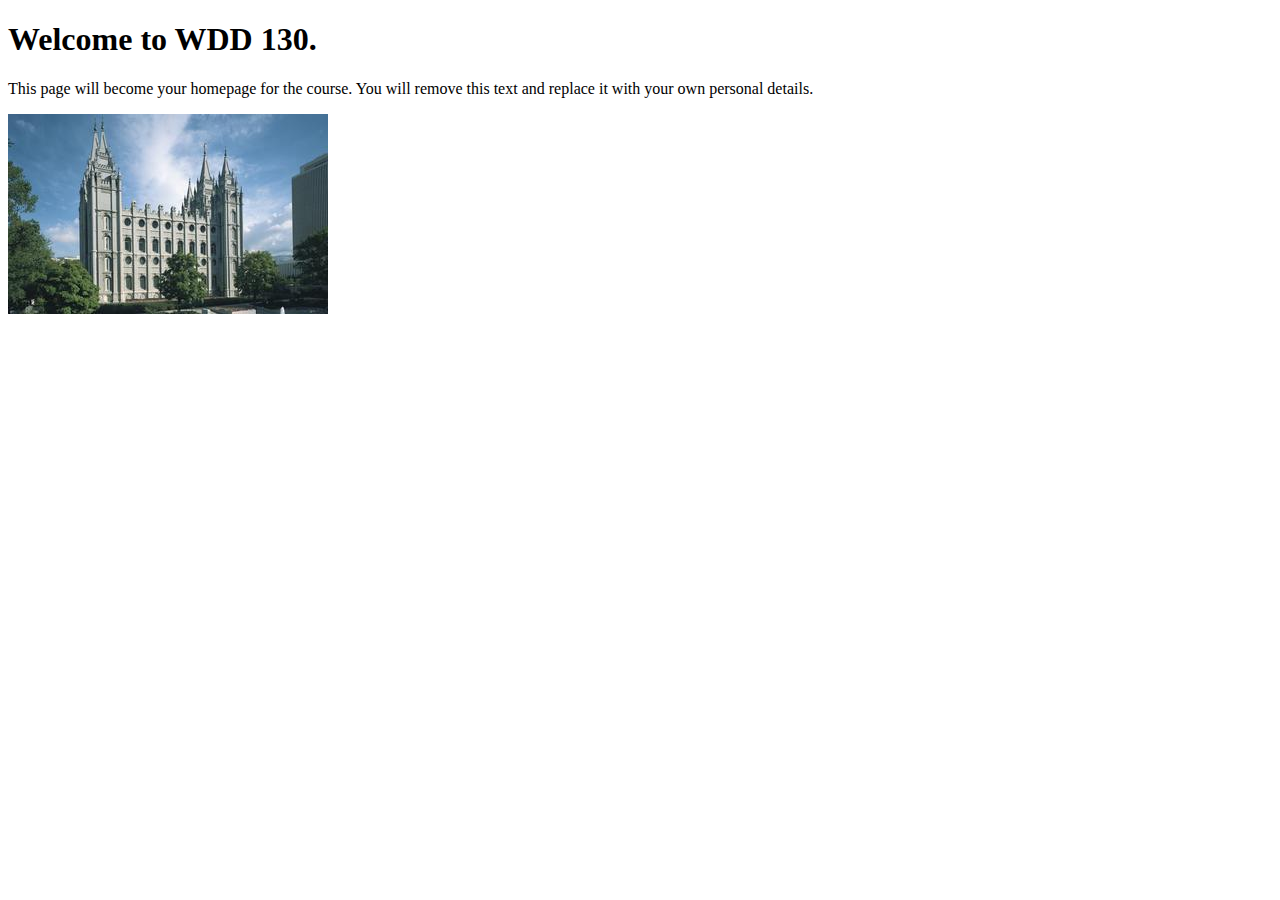
<file: index.html>
<!DOCTYPE html>
<html lang="en">
<head>
    <meta charset="UTF-8">
    <meta name="viewport" content="width=device-width, initial-scale=1.0">
    <title>WDD 130 | Personal Homepage</title>
</head>
<body>
    <h1>Welcome to WDD 130.</h1>
    <p>This page will become your homepage for the course. You will remove this text and replace it with your own personal details.</p>

    <img src="images/salt-lake-temple.jpg" alt="The Salt Lake Temple.">
</body>
</html>
</file>
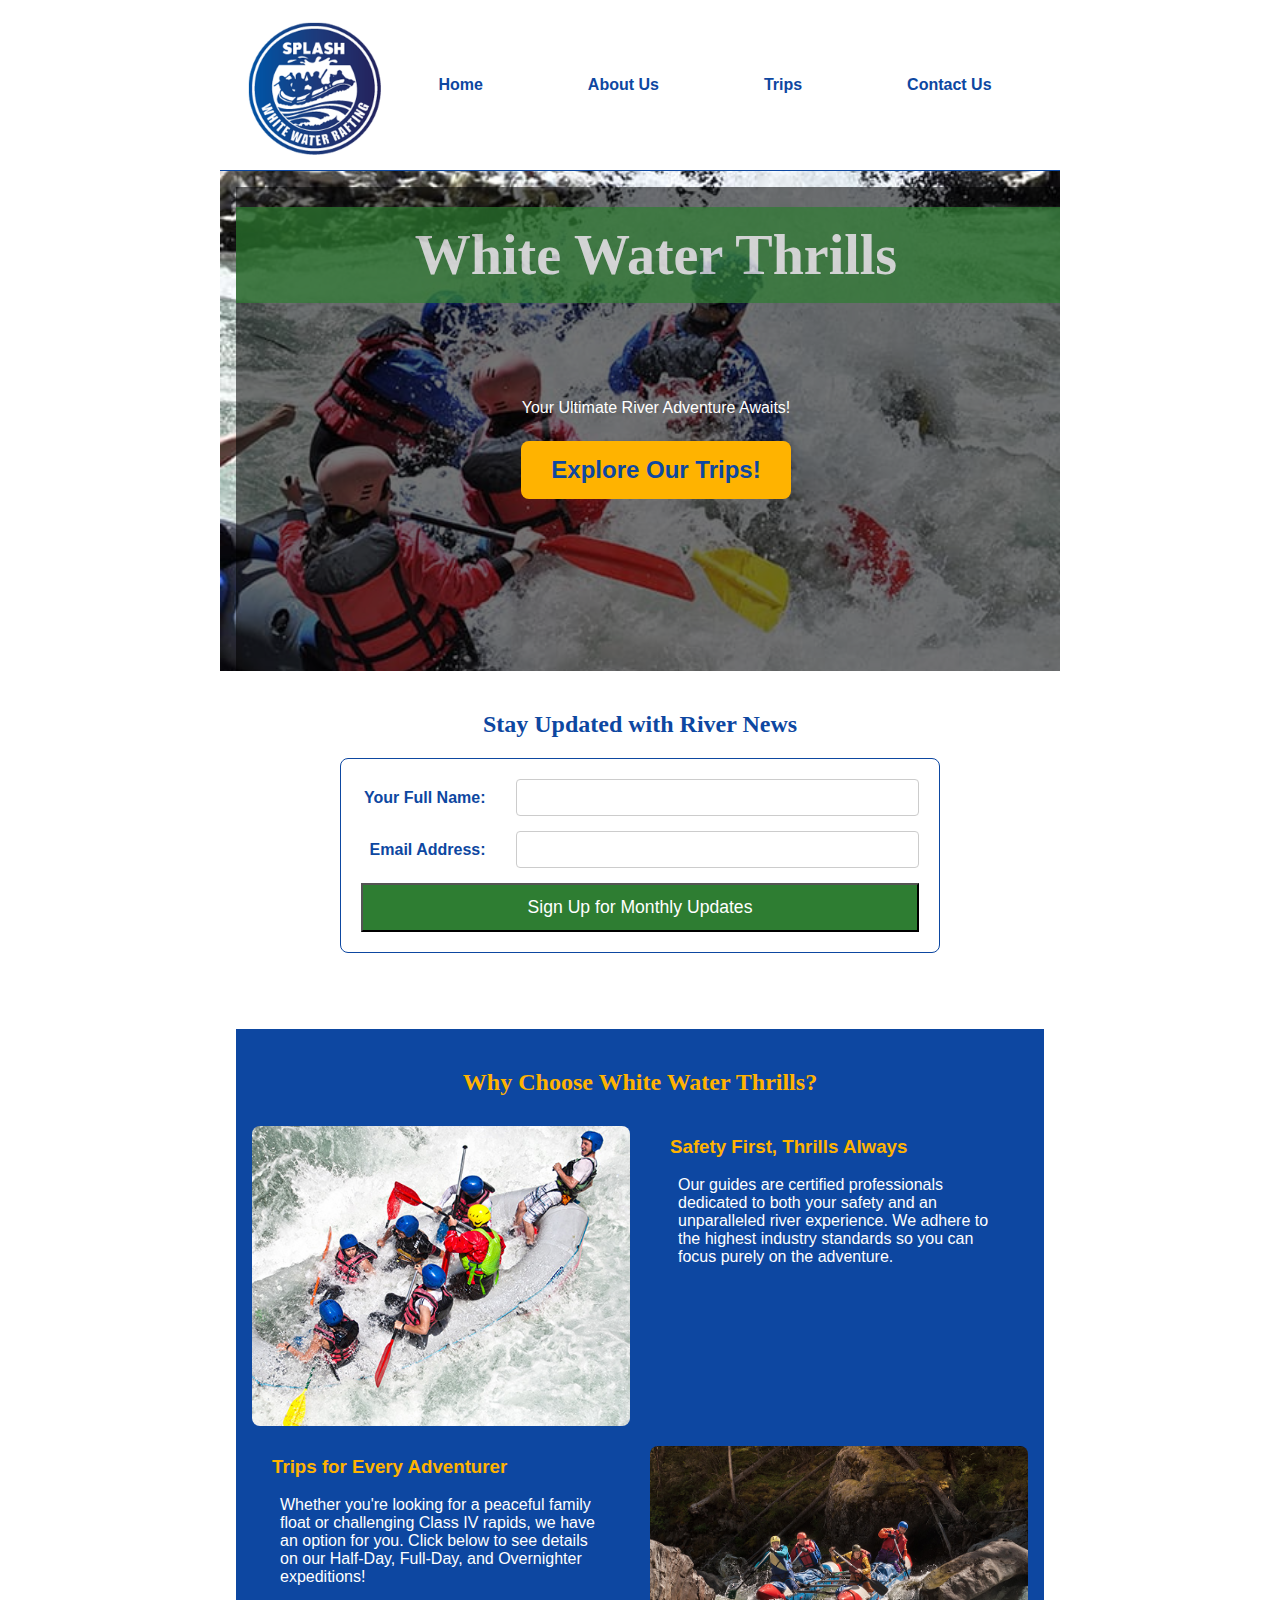
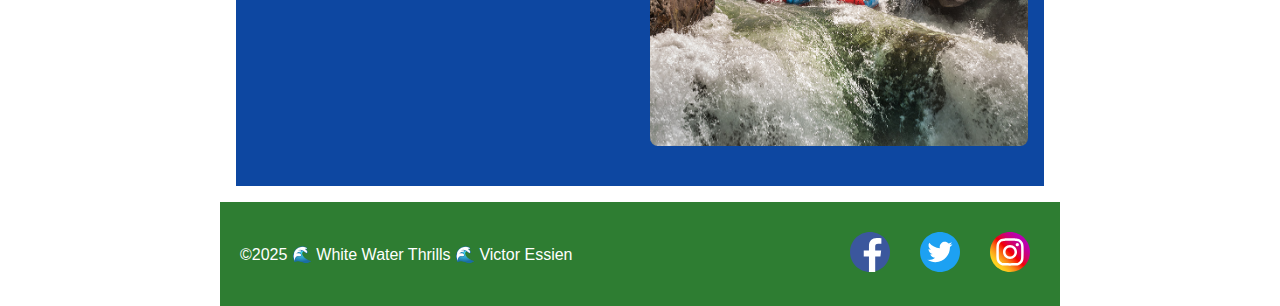
<file: wwr/index.html>
<!DOCTYPE html>
<html lang="en">
  <head>
    <meta charset="UTF-8" />
    <meta name="viewport" content="width=device-width, initial-scale=1.0" />
    <title>Home - White Water Thrills Rafting Adventures</title>
    <meta
      name="description"
      content="The premier destination for whitewater rafting adventures. Book your next river trip with White Water Thrills today!"
    />
    <meta name="author" content="Victor Essien" />
    <link rel="stylesheet" href="styles/rafting.css" />
  </head>
  <body>
    <header>
      <img src="images/logo-s.png" alt="Rafting Site Logo" />
      <nav>
        <a href="index.html">Home</a>
        <a href="about.html">About Us</a>
        <a href="trips.html">Trips</a>
        <a href="contact.html">Contact Us</a>
      </nav>
    </header>

    <main>
      <div class="hero">
        <img
          src="images/hero-banner.jpg"
          alt="Rafting group cheering on a calm river"
        />

        <section class="hero-content">
          <h1>White Water Thrills</h1>
          <p>Your Ultimate River Adventure Awaits!</p>
          <a href="trips.html" class="call-to-action">Explore Our Trips!</a>
        </section>
      </div>

      <section class="newsletter-signup">
        <h2>Stay Updated with River News</h2>
        <form class="newsletter-form">
          <label for="newsletter-name">Your Full Name:</label>
          <input
            type="text"
            id="newsletter-name"
            name="newsletter-name"
            required
          />

          <label for="newsletter-email">Email Address:</label>
          <input
            type="email"
            id="newsletter-email"
            name="newsletter-email"
            required
          />

          <button type="submit">Sign Up for Monthly Updates</button>
        </form>
      </section>

      <section class="home-grid-content">
        <h2>Why Choose White Water Thrills?</h2>

        <img
          src="images/rafting-purpose.jpg"
          alt="Rafting guide giving instructions"
          class="grid-img-1"
        />

        <div class="grid-text-1">
          <h3>Safety First, Thrills Always</h3>
          <p>
            Our guides are certified professionals dedicated to both your safety
            and an unparalleled river experience. We adhere to the highest
            industry standards so you can focus purely on the adventure.
          </p>
        </div>

        <img
          src="images/rafting-offerings.jpg"
          alt="Overnight campsite by the river"
          class="grid-img-2"
        />

        <div class="grid-text-2">
          <h3>Trips for Every Adventurer</h3>
          <p>
            Whether you're looking for a peaceful family float or challenging
            Class IV rapids, we have an option for you. Click below to see
            details on our Half-Day, Full-Day, and Overnighter expeditions!
          </p>
        </div>
      </section>
    </main>

    <footer>
      <p>©2025 🌊 White Water Thrills 🌊 Victor Essien</p>
      <nav class="socialmedia">
        <a
          href="https://facebook.com"
          target="_blank"
          rel="noopener noreferrer"
        >
          <img src="images/facebook.svg" alt="Facebook Icon" />
        </a>
        <a href="https://twitter.com" target="_blank" rel="noopener noreferrer">
          <img src="images/twitter.svg" alt="Twitter Icon" />
        </a>
        <a
          href="https://instagram.com"
          target="_blank"
          rel="noopener noreferrer"
        >
          <img src="images/instagram.svg" alt="Instagram Icon" />
        </a>
      </nav>
    </footer>
  </body>
</html>
</file>
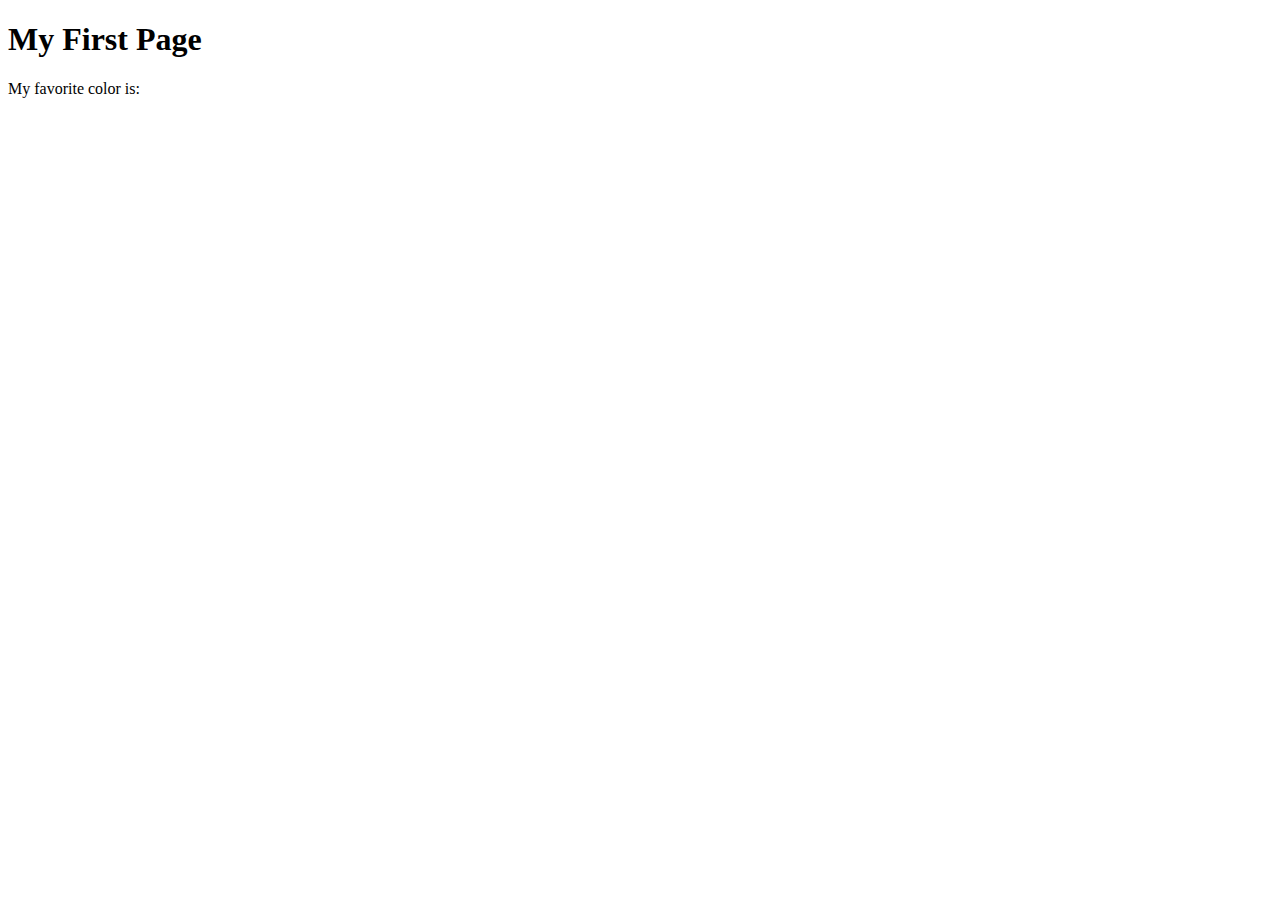
<file: week01/first-page.html>
<!DOCTYPE html>
<html lang="en">
<head>
    <meta charset="UTF-8">
    <meta name="viewport" content="width=device-width, initial-scale=1.0">
    <title>My First Page</title>
</head>
<body>
    <h1>My First Page</h1>
    <p>My favorite color is: </p>
</body>
</html>
</file>
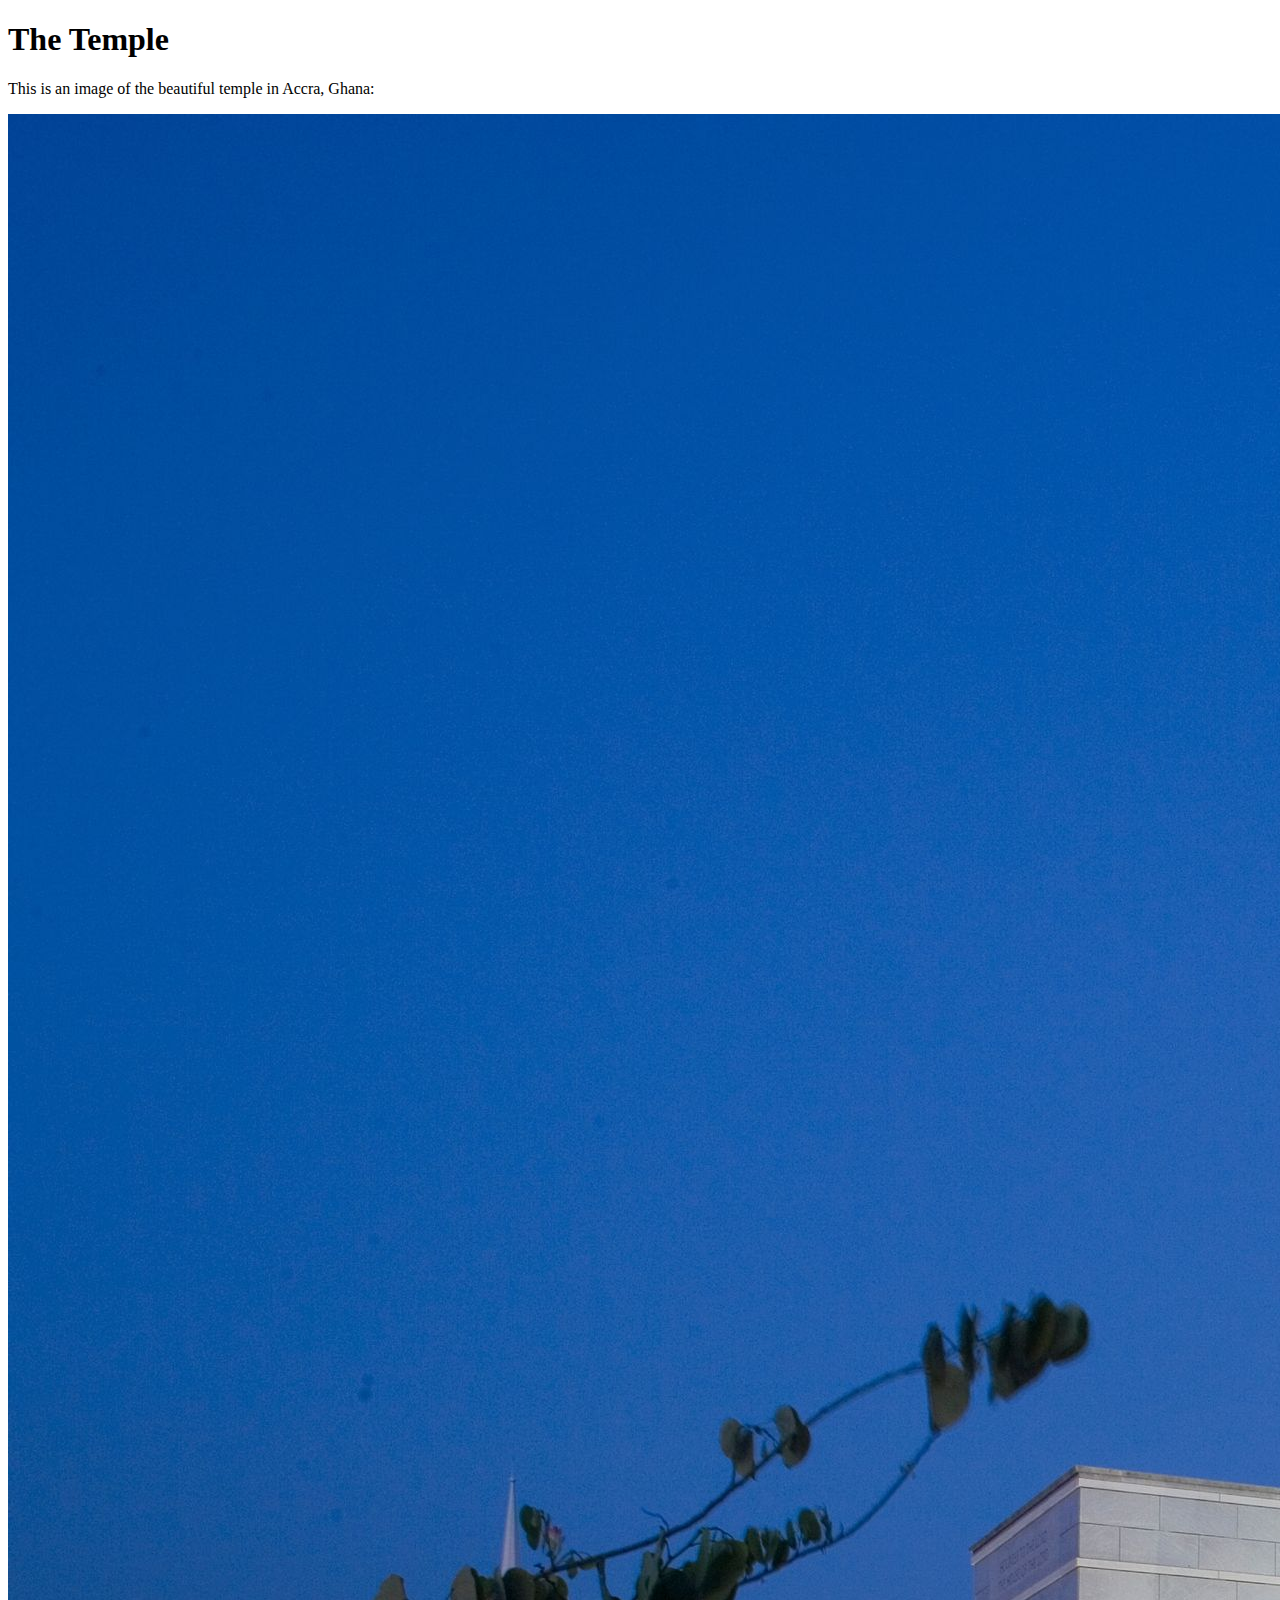
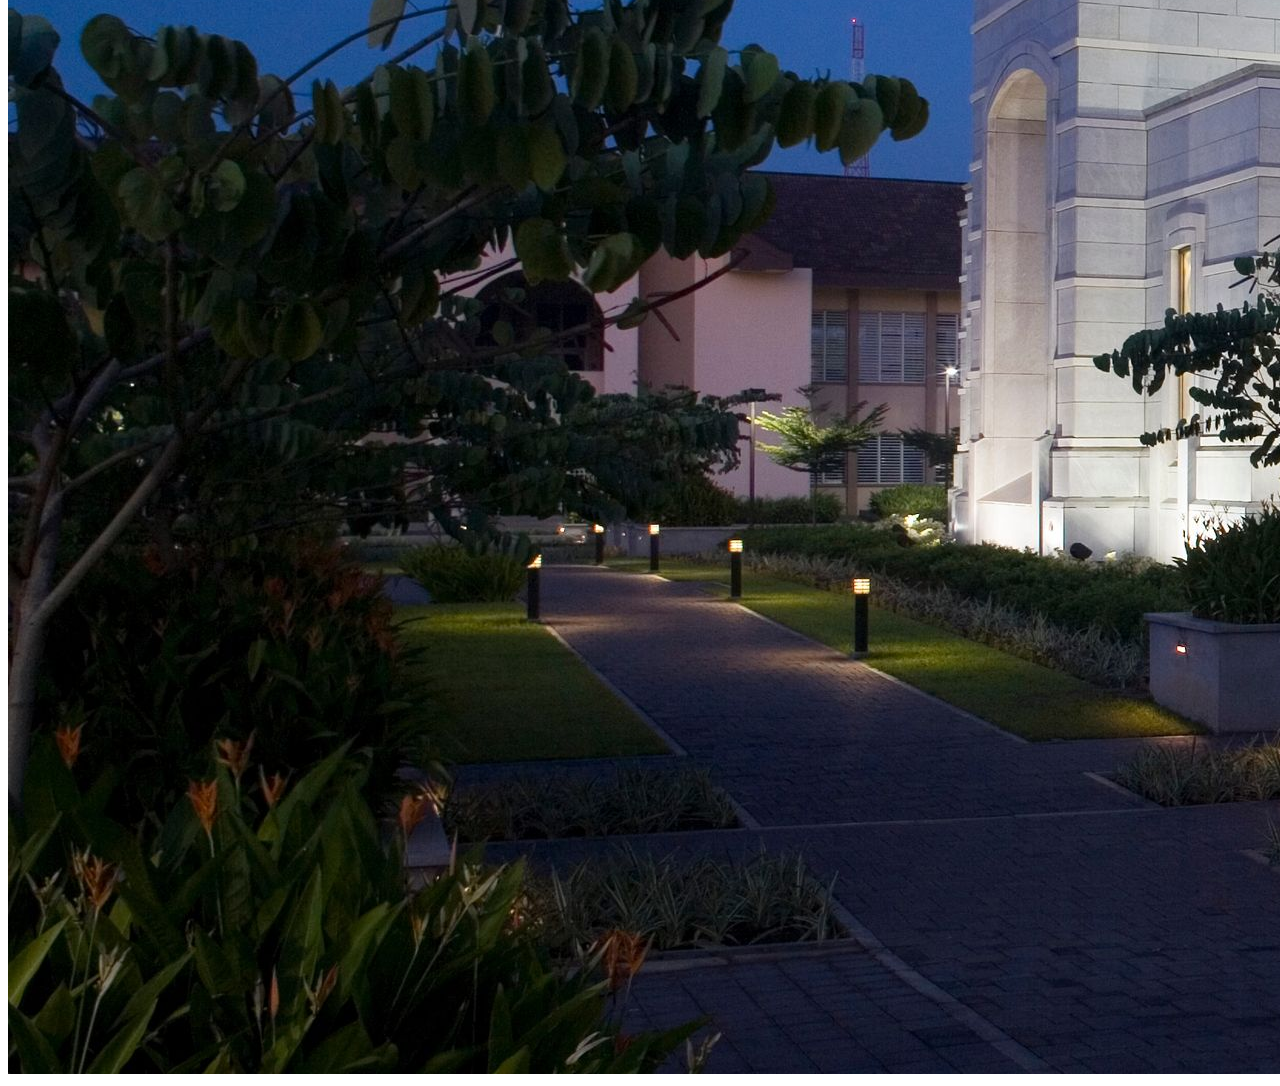
<file: week01/images.html>
<!DOCTYPE html>
<html lang="en">
<head>
    <meta charset="UTF-8">
    <meta name="viewport" content="width=device-width, initial-scale=1.0">
    <title>Temple Image</title>
</head>
<body>
    <h1>The Temple</h1>
    <p>This is an image of the beautiful temple in Accra, Ghana:</p>
    <img src="images/temple-large.jpeg" alt="The Accra Ghana Temple">
    
</body>
</html>
</file>
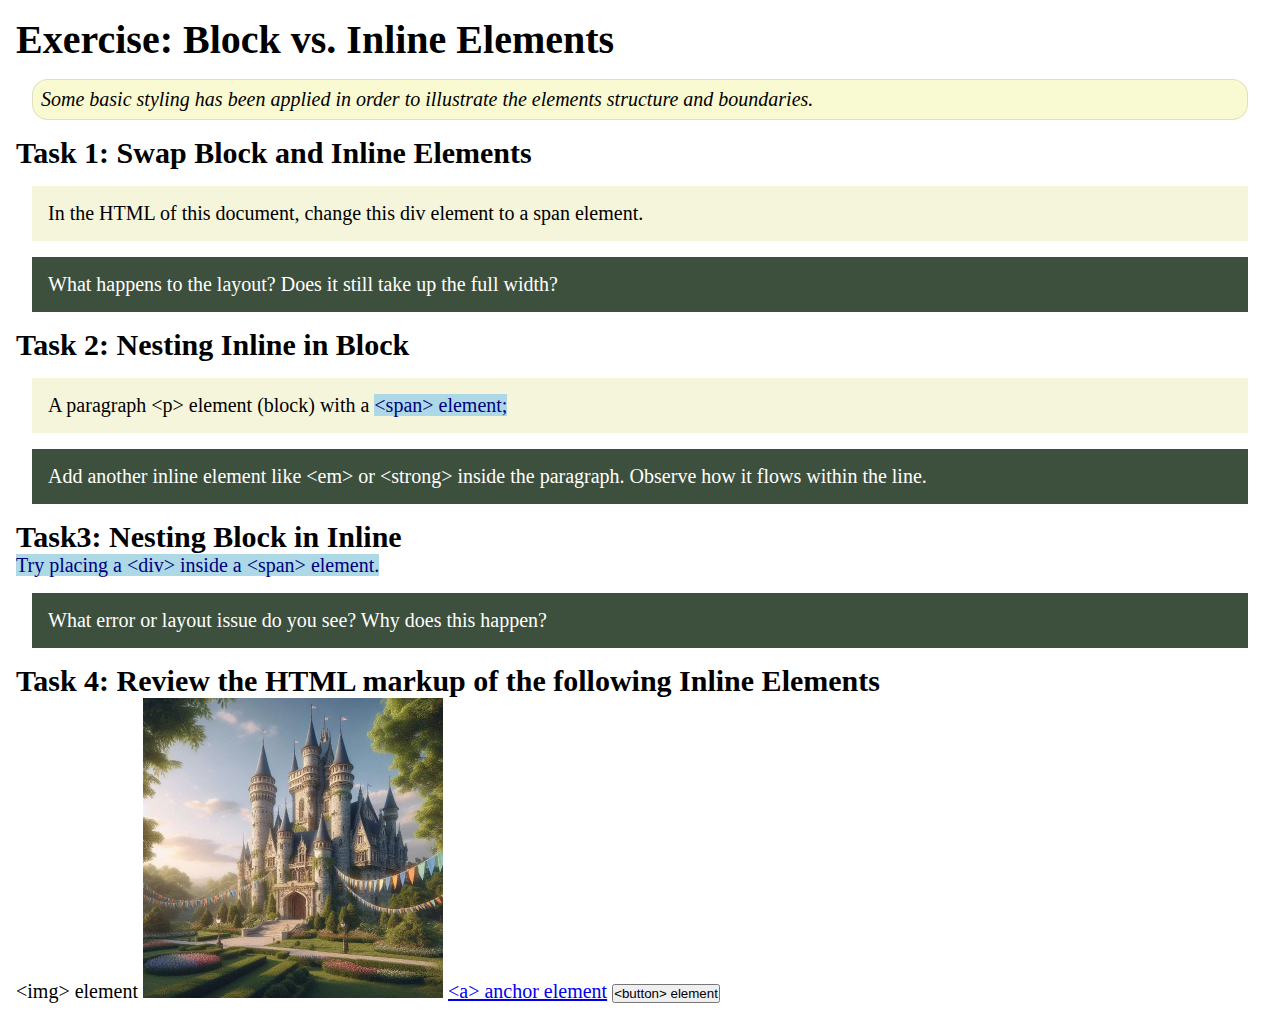
<file: week02/block-vs-inline.html>
<!DOCTYPE html>
<html lang="en">

<head>
    <meta charset="UTF-8">
    <meta name="viewport" content="width=device-width, initial-scale=1.0">
    <title>Exercise: Block vs. Inline Elements</title>
    <link rel="stylesheet" href="styles/block-vs-inline.css">
</head>

<body>
    <main>
        <h1>Exercise: Block vs. Inline Elements</h1>
        <p class="note">Some basic styling has been applied in order to illustrate the elements structure and
            boundaries.</p>

        <h2>Task 1: Swap Block and Inline Elements</h2>
        <div>In the HTML of this document, change this div element to a span element.</div>

        <p class="question">What happens to the layout? Does it still take up the full width?</p>

        <h2>Task 2: Nesting Inline in Block</h2>
        <p>A paragraph &lt;p&gt; element (block) with a <span>&lt;span&gt; element;</span></p>
        <p class="question">Add another inline element like &lt;em&gt; or &lt;strong&gt; inside the paragraph. Observe
            how it flows within the line.</p>

        <h2>Task3: Nesting Block in Inline</h2>
        <span>Try placing a &lt;div&gt; inside a &lt;span&gt; element.</span>
            <p class="question">What error or layout issue do you see? Why does this happen?</p>


            <h2>Task 4: Review the HTML markup of the following Inline Elements</h2>
        &lt;img&gt; element
        <img src="images/castle.webp" alt="placeholder image (images are inline)" width="300" height="300">
        <a href="https://churchofjesuschrist.org">&lt;a&gt; anchor element</a>
        <button type="button">&lt;button&gt; element</button>
    </main>
</body>

</html>
</file>
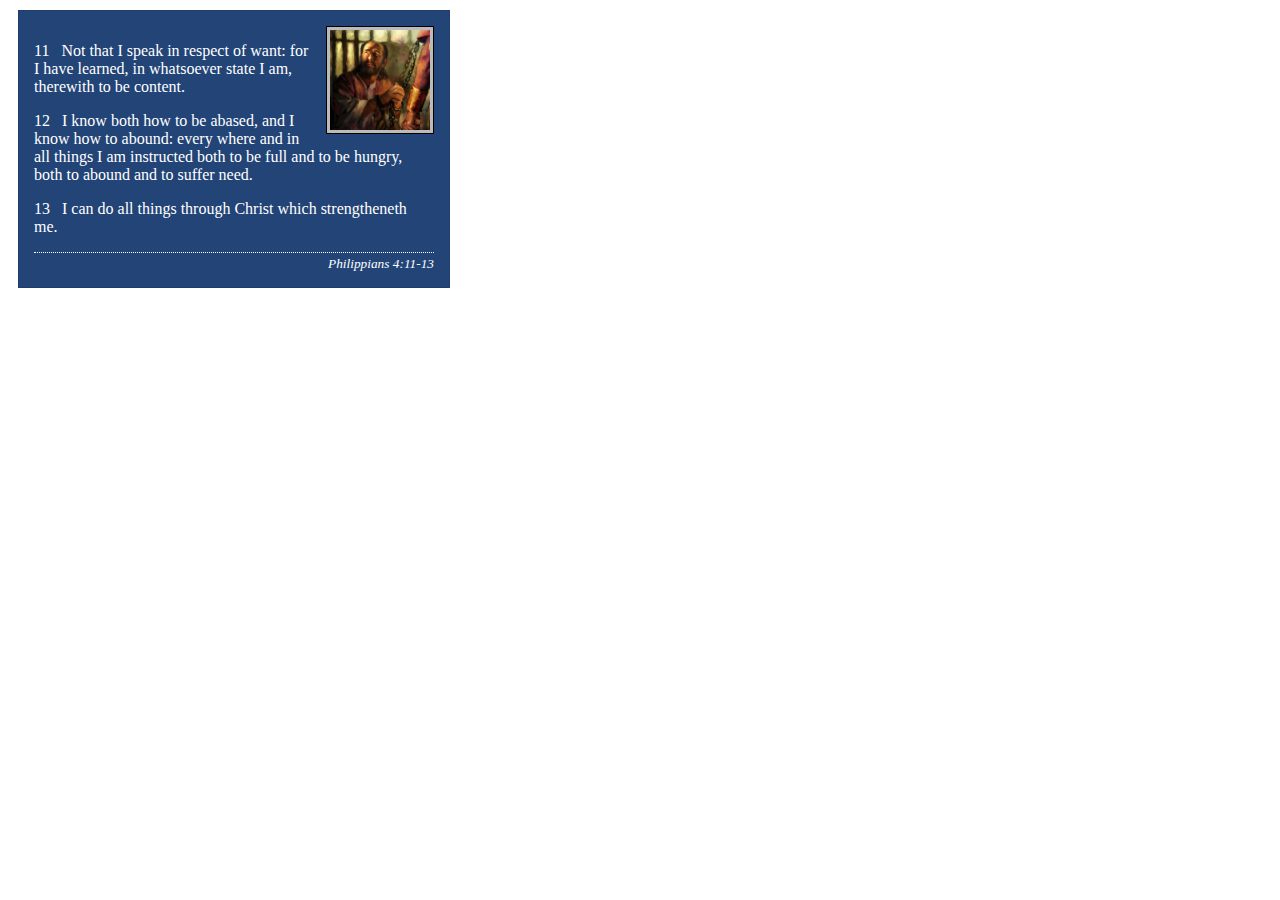
<file: week02/box-model-solution.html>
<!DOCTYPE html>
<html lang="en">
<head>
    <meta charset="UTF-8">
    <meta name="viewport" content="width=device-width, initial-scale=1.0">
    <title>Box Model Activity</title>
    <link rel="stylesheet" href="styles/box-model-solution.css">
</head>
<body>
    <main>
        <div class="callout">
            <img src="images/apostle-paul-imprisoned.webp" alt="Paul the Apostle - Imprisoned in Rome" width="200" height="200">
            <blockquote>
                <p>11 &nbsp; Not that I speak in respect of want: for I have learned, in whatsoever state I am, therewith to be content.</p>
                <p>12 &nbsp; I know both how to be abased, and I know how to abound: every where and in all things I am instructed both to be full and to be hungry, both to abound and to suffer need.</p>
                <p>13 &nbsp; I can do all things through Christ which strengtheneth me.</p>
            </blockquote>
            <cite>Philippians 4:11-13</cite>
        </div>
    </main>
</body>
</html>
</file>
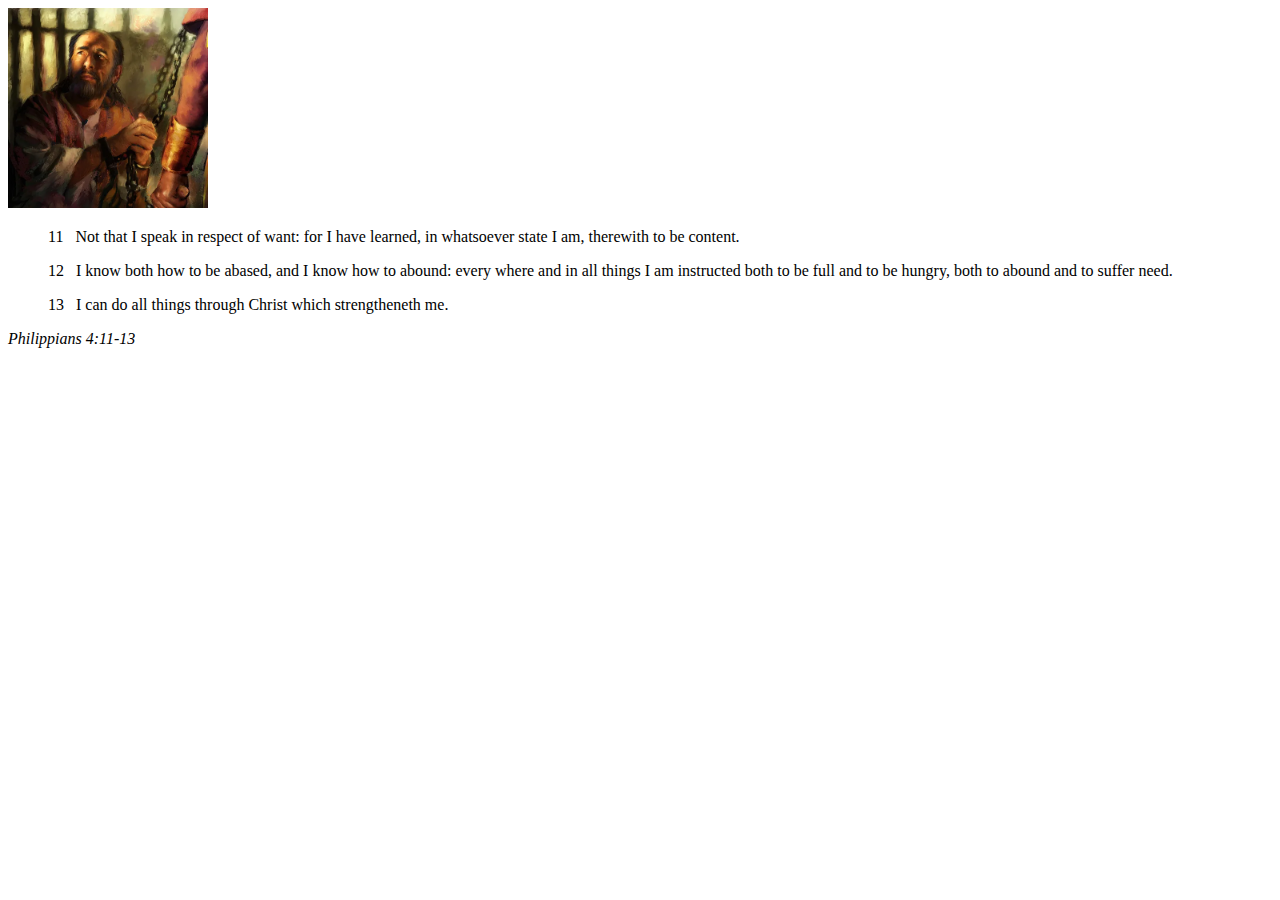
<file: week02/box-model.html>
<!DOCTYPE html>
<html lang="en">
<head>
    <meta charset="UTF-8">
    <meta name="viewport" content="width=device-width, initial-scale=1.0">
    <title>Box Model Activity</title>
</head>
<body>
    <main>
        <div class="callout">
            <img src="images/apostle-paul-imprisoned.webp" alt="Paul the Apostle - Imprisoned in Rome" width="200" height="200">
            <blockquote>
                <p>11 &nbsp; Not that I speak in respect of want: for I have learned, in whatsoever state I am, therewith to be content.</p>
                <p>12 &nbsp; I know both how to be abased, and I know how to abound: every where and in all things I am instructed both to be full and to be hungry, both to abound and to suffer need.</p>
                <p>13 &nbsp; I can do all things through Christ which strengtheneth me.</p>
            </blockquote>
            <cite>Philippians 4:11-13</cite>
        </div>
    </main>
</body>
</html>
</file>
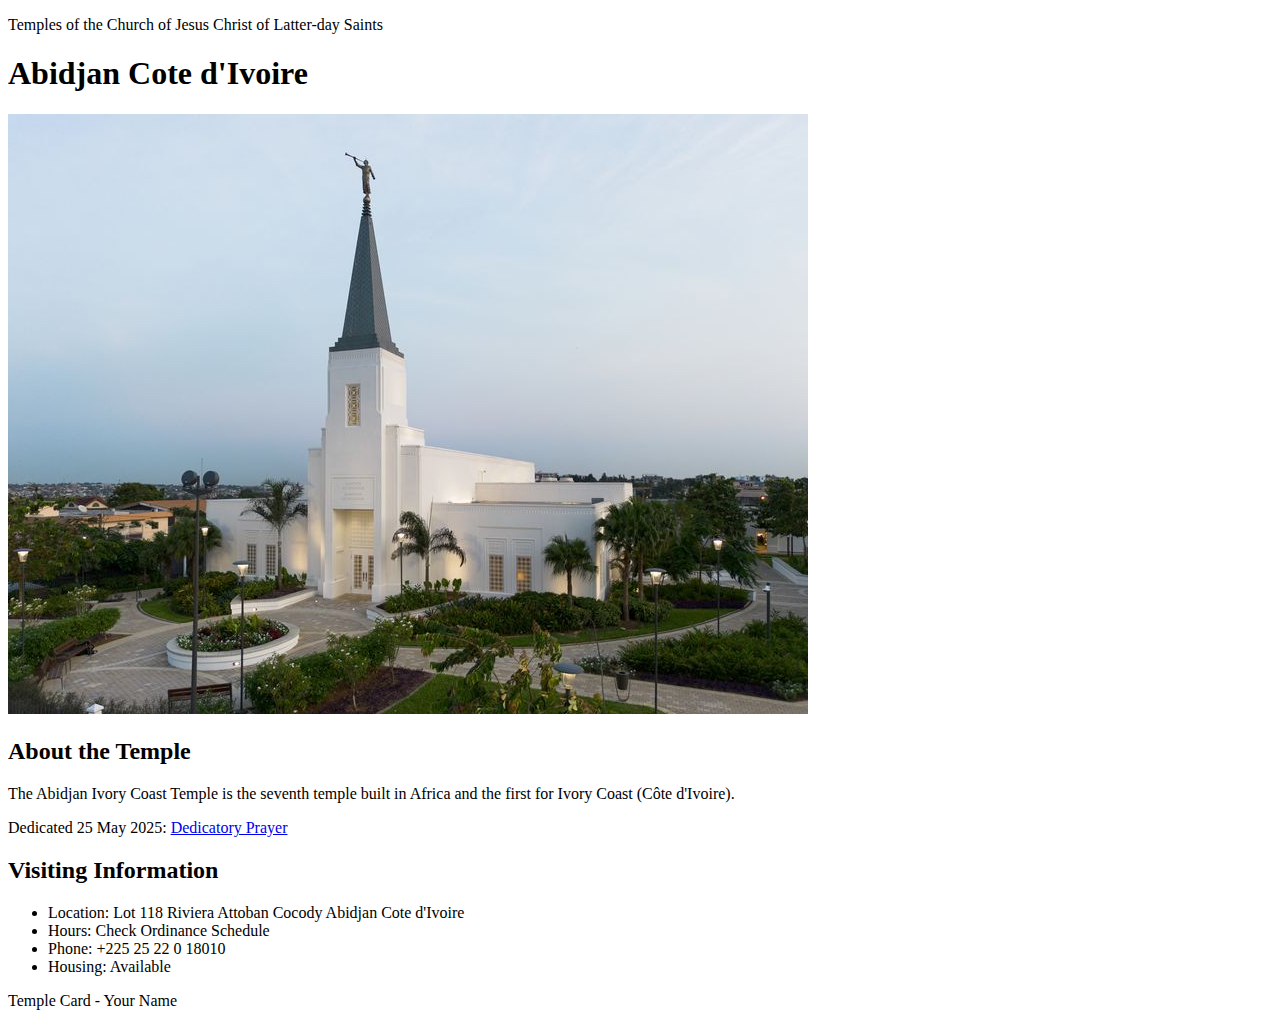
<file: week02/temple.html>
<!DOCTYPE html>
<html lang="en">

<head>
    <meta charset="UTF-8">
    <meta name="viewport" content="width=device-width, initial-scale=1.0">
    <title>Temple Card - Abidjan Cote d'Ivoire</title>
</head>

<body>
    <header>
        <p>Temples of the Church of Jesus Christ of Latter-day Saints</p>
    </header>
    <main>
        <h1>Abidjan Cote d'Ivoire</h1>
        <picture>
            <img src="images/abidjan-ivory-coast.jpeg" alt="Abidjan Cote d'Ivoire Temple">
        </picture>
        <section>
            <h2>About the Temple</h2>
            <p>The Abidjan Ivory Coast Temple is the seventh temple built in Africa and the first for Ivory Coast (Côte
                d'Ivoire).</p>
            <p>Dedicated 25 May 2025: <a
                    href="https://www.churchofjesuschrist.org/temples/dedicatory-prayer/abidjan-ivory-coast-temple/2025-05-25?lang=eng"
                    target="_blank" rel="noopener noreferrer">Dedicatory Prayer</a></p>
        </section>
        <section>
            <h2>Visiting Information</h2>
            <ul>
                <li>Location: Lot 118 Riviera Attoban Cocody Abidjan Cote d'Ivoire</li>
                <li>Hours: Check Ordinance Schedule</li>
                <li>Phone: +225 25 22 0 18010</li>
                <li>Housing: Available</li>
            </ul>
        </section>
    </main>
    <footer>
        <p>Temple Card - Your Name</p>
    </footer>
</body>

</html>
</file>
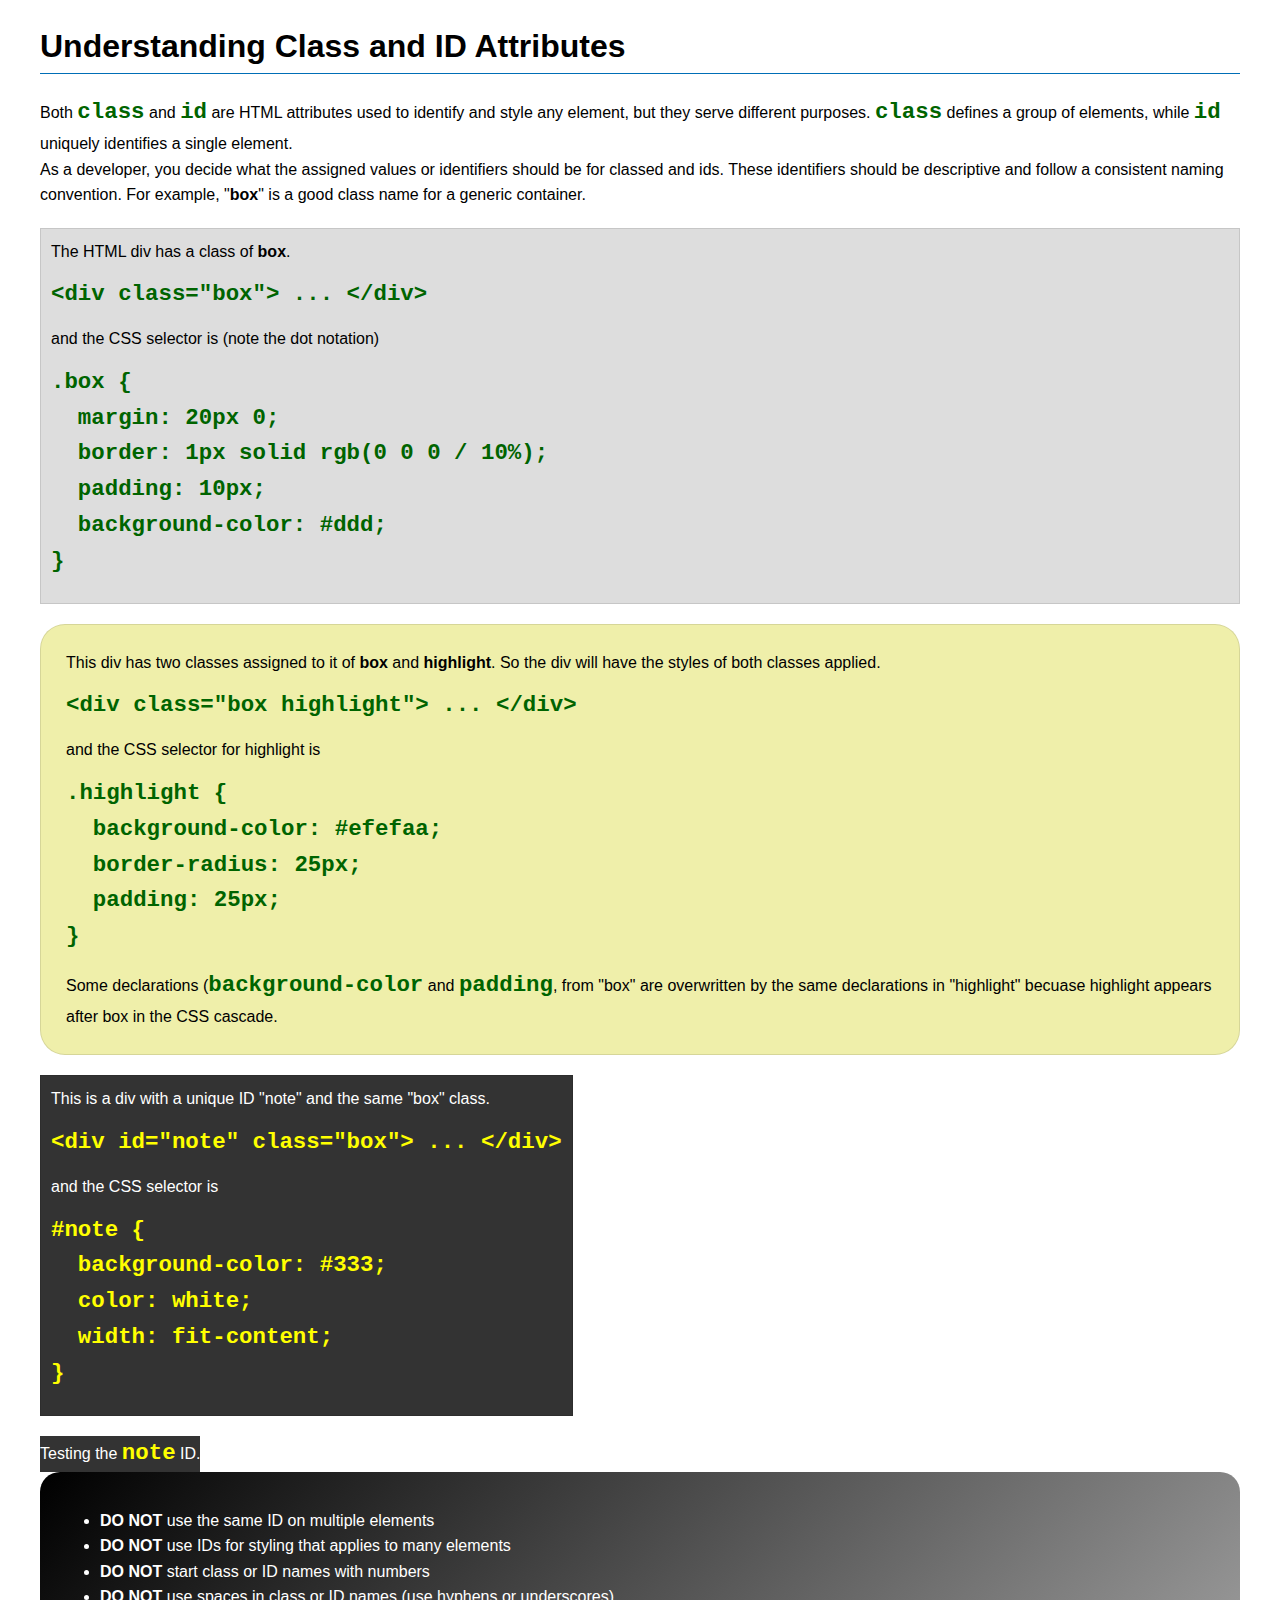
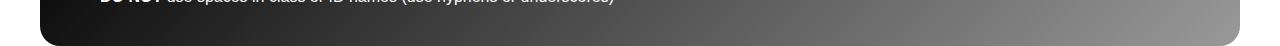
<file: week03/class-and-id.html>
<!DOCTYPE html>
<html lang="en">

<head>
    <meta charset="UTF-8">
    <meta name="viewport" content="width=device-width, initial-scale=1.0">
    <title>Class vs ID Attributes</title>
    <link rel="stylesheet" href="styles/class-and-id.css">
</head>

<body>
    <h1>Understanding Class and ID Attributes</h1>
    <p>Both <code>class</code> and <code>id</code> are HTML attributes used to identify and style any element, but they
        serve different purposes. <code>class</code> defines a group of elements, while <code>id</code> uniquely
        identifies a single element.</p>
    <p>As a developer, you decide what the assigned values or identifiers should be for classed and ids. These
        identifiers should be
        descriptive and follow a consistent naming convention. For example, "<strong>box</strong>" is a good class name
        for a generic container.</p>
    <div class="box">
        <p>The HTML div has a class of <strong>box</strong>.</p>
        <pre><code class="html">&lt;div class="box"&gt; ... &lt;/div&gt;</code></pre>
        and the CSS selector is (note the dot notation)
        <pre><code class="css">.box {
  margin: 20px 0;
  border: 1px solid rgb(0 0 0 / 10%);
  padding: 10px;
  background-color: #ddd; 
}</code></pre>
    </div>

    <div class="box highlight">
        <p>This div has two classes assigned to it of <strong>box</strong> and <strong>highlight</strong>. So the div
            will have the styles of both classes applied.</p>
        <pre><code class="html">&lt;div class="box highlight"&gt; ... &lt;/div&gt;</code></pre>
        and the CSS selector for highlight is
        <pre><code class="css">.highlight {
  background-color: #efefaa;
  border-radius: 25px;
  padding: 25px;
}</code></pre>
<p>Some declarations (<code>background-color</code> and <code>padding</code>, from "box" are overwritten by the same declarations in "highlight" becuase highlight appears after box in the CSS cascade.</p>
    </div>

    <div id="note" class="box">
        <p>This is a div with a unique ID "note" and the same "box" class.</p>
        <pre><code class="html">&lt;div id="note" class="box"&gt; ... &lt;/div&gt;</code></pre>
        and the CSS selector is
        <pre><code class="css">#note {
  background-color: #333;
  color: white;
  width: fit-content;
}</code></pre>
    </div>

    <div id="note">
        <p>Testing the <code>note</code> ID.</p>
    </div>

    <section id="best-practice">
        <ul>
            <li><strong>DO NOT</strong> use the same ID on multiple elements</li>
            <li><strong>DO NOT</strong> use IDs for styling that applies to many elements</li>
            <li><strong>DO NOT</strong> start class or ID names with numbers</li>
            <li><strong>DO NOT</strong> use spaces in class or ID names (use hyphens or underscores)</li>
        </ul>
    </section>




</body>

</html>
</file>
<file: wwr/styles/rafting.css>
/* -------------------------------------------------------------------------- */
/* W04 Assignment: Layout Updates (Grid and Flexbox) */
/* -------------------------------------------------------------------------- */

:root {
    /* Color Scheme (Choose your own, ensuring good contrast) */
    --primary-color: #0d47a1;     /* Deep Blue - for headings, main accents */
    --secondary-color: #2e7d32;   /* Dark Green - for background, secondary accents */
    --accent1-color: #ffffff;     /* White - for light text */
    --accent2-color: #ffb300;     /* Amber - for navigation links, buttons */

    /* Font Variables (Choose your own) */
    --heading-font: 'Rock Salt', cursive;
    --body-font: 'Roboto', Helvetica, sans-serif;
}

/* REQUIRED: CSS Reset */
* {
    margin: 0;
    padding: 0;
    box-sizing: border-box;
}

/* REQUIRED: Body Styling */
body {
    font-family: var(--body-font);
    color: #333; /* Using a dark color for better readability on a light background */
}

/* REQUIRED: Limit and Center Page Width */
header, main, footer {
    width: 840px; 
    margin: 0 auto; 
}

/* REQUIRED: Heading Styling */
h1, h2 {
    font-family: var(--heading-font);
    color: var(--primary-color);
}

/* REQUIRED: Nav, P, Section, Article consistent spacing */
nav, p, section, article {
    margin: 16px;
    padding: 8px;
}

/* -------------------- Header Layout (Grid and Flex) -------------------- */

/* REQUIRED: Use CSS Grid in the header */
header {
    display: grid;
    /* Two columns: 150px for the logo, 1 fraction for the nav */
    grid-template-columns: 150px 1fr; 
    align-items: center;
    padding: 10px 16px; /* Adjusted padding to better fit grid */
    border-bottom: 1px solid var(--primary-color);
}

header img {
    /* This rule is now managed by the grid column size */
    width: 100%; 
    max-width: 150px; /* Ensures logo doesn't stretch past its intended size */
    height: auto;
}

/* REQUIRED: Use CSS Flex in the nav */
nav {
    display: flex;
    justify-content: space-around; /* Distributes space between links */
    align-items: center;
    /* Overrides the general spacing rule for nav */
    margin: 0; 
    padding: 0;
}

nav a {
    color: var(--primary-color);
    text-decoration: none;
    padding: 10px;
    font-weight: bold;
}

/* -------------------- Section Layouts -------------------- */

/* History Section Layout (Implied requirement for a two-column layout) */
.history {
    display: grid;
    grid-template-columns: 1fr 1fr; /* Two equal-width columns */
    gap: 20px; /* Space between the two columns */
    margin-bottom: 30px;
}

.history h2 {
    grid-column: 1 / 3; /* Make the H2 span both columns */
    text-align: center;
    margin: 16px 8px; /* Use consistent spacing from general rules */
}

/* REQUIRED: Adventures Section Layout (Flexbox for horizontal span) */
/* Container for the H2 and the Five Images */
.adventures {
    /* Sets up a two-dimensional grid */
    display: grid;
    /* Defines a main content area that spans the width and creates five columns for the images/figures */
    grid-template-columns: repeat(5, 1fr);
    /* Add a small gap between the image figures */
    gap: 15px;
    /* Add padding/margin around the entire section content */
    padding: 30px 50px; 
    margin: 20px auto;
}

/* 1. Positioning the H2 Heading (Adventure Awaits You!) */
.adventures h2 {
    /* This makes the H2 span across all five columns defined by the grid, ensuring it sits above the images */
    grid-column: 1 / span 5;
    /* Center the text and add some bottom margin to space it from the images */
    text-align: center;
    margin-bottom: 25px;
    font-size: 2em;
    color: var(--headline-color); /* Assuming you have a variable for a dark color */
    color: var(--primary-color);
}

/* 2. Aligning and Styling the Image Figures */
.adventures figure {
    /* Ensure the figure takes up only one column each */
    grid-column: span 1;
    /* Align the content (image and caption) within the figure to the center */
    text-align: center;
}

/* Ensure images fill their figure container and maintain aspect ratio */
.adventures img {
    width: 100%;
    height: auto;
    /* Add a slight curve to the corners */
    border-radius: 8px; 
    /* The object-fit property ensures images fill the space without distortion */
    object-fit: cover; 
}

/* Style the captions */
.adventures figcaption {
    font-size: 0.9em;
    padding-top: 5px;
    color: #444; /* A slightly softer text color */
}

/* -------------------- Hero Overlay Styles (Retained) -------------------- */

.hero { position: relative; }
.hero img { display: block; width: 100%; height: auto; }
.hero h1 {
    position: absolute; top: 20px; width: 100%; padding: 16px;
    text-align: center; opacity: 0.7;
    background-color: var(--secondary-color); /* Adjusted to secondary for contrast with history text */
    color: var(--accent1-color); font-size: 2.5rem;
}


.hero article {
    position: absolute; top: 150px; right: 50px; padding: 20px;
    background-color: rgba(255, 255, 255, 0.85); 
    border-radius: 8px; box-shadow: 0 4px 8px rgba(0, 0, 0, 0.2);
    max-width: 400px;
}

.hero article img {
    float: right; width: 125px; margin-left: 15px;
    border-radius: 50%; box-shadow: 2px 2px 5px rgba(0, 0, 0, 0.5);
}

/* -------------------- Footer Styling -------------------- */

/* REQUIRED: Style the footer for social images to be horizontal and to the right */
footer {
    /* Keep display: flex and justify-content: space-between */
    display: flex;
    justify-content: space-between; 
    align-items: center;
    background-color: var(--secondary-color);
    color: var(--accent1-color);
    padding: 20px;
}

footer p {
    margin: 0; 
    padding: 0;
}

/* REQUIRED: Remove underlines from social media links */
.socialmedia a {
    text-decoration: none;
}

/* Ensure social media links are grouped horizontally */
.socialmedia {
    display: flex;
    gap: 10px; /* Spacing between icons */
}

.socialmedia img {
    width: 40px; 
}

/* -------------------- W05 Contact Page Layouts -------------------- */

/* Overall Company Info Section (Text + Map) */
.company-info-grid {
    display: grid;
    /* Two columns: one for info, one for the map */
    grid-template-columns: 1fr 1.5fr; 
    gap: 30px;
    padding: 30px 16px;
    align-items: start; /* Align content to the top */
    border-bottom: 2px solid var(--secondary-color);
}

.company-info-grid h2 {
    /* Make the main H2 span across both columns */
    grid-column: 1 / 3; 
    text-align: center;
    margin-bottom: 10px;
}

.info-details h3, .map-container h3 {
    color: var(--secondary-color);
    margin-bottom: 10px;
}

.info-details p {
    margin: 8px 0;
    padding: 0; /* Override general padding */
}

/* REQUIRED: Google Map Styling */
.map-container iframe {
    width: 100%; /* Make it fill its grid column */
    height: 300px;
    border: 1px solid #ccc;
    border-radius: 8px;
    box-shadow: 0 4px 8px rgba(0, 0, 0, 0.1);
}
/* Employee Profiles Section */
.employee-profiles {
    padding: 30px 16px;
    text-align: center;
    border-bottom: 2px solid var(--secondary-color);
}

.profile-cards {
    display: flex;
    justify-content: space-around; /* Distributes space evenly */
    gap: 20px;
    margin-top: 20px;
}

.profile-cards figure {
    flex: 1 1 250px; /* Allows flexibility but prevents shrinking too much */
    max-width: 30%;
    text-align: center;
}

.profile-cards img {
    width: 100%;
    height: auto;
    /* Circular profile images are a common design choice */
    border-radius: 50%; 
    object-fit: cover;
    aspect-ratio: 1 / 1; /* Ensures the image is a perfect circle */
    box-shadow: 0 4px 8px rgba(0, 0, 0, 0.2);
}

.profile-cards figcaption {
    font-weight: bold;
    color: var(--primary-color);
    margin-top: 10px;
}

/* Contact Form Section (Single-Column, Uniform Layout) */
.contact-form {
    padding: 30px 16px;
}

.contact-form h2 {
    text-align: center;
    margin-bottom: 20px;
}

.contact-form form {
    /* Set the form to a maximum width and center it for a cleaner look */
    max-width: 500px;
    margin: 0 auto;
    padding: 20px;
    background-color: #f9f9f9;
    border-radius: 8px;
    box-shadow: 0 2px 5px rgba(0, 0, 0, 0.05);
}

.contact-form label {
    display: block; /* Ensures label takes its own line */
    font-weight: bold;
    margin-top: 15px;
    margin-bottom: 5px;
}

.contact-form input[type="text"],
.contact-form input[type="email"],
.contact-form textarea {
    width: 100%; /* REQUIRED: Uniform, single-column width */
    padding: 10px;
    border: 1px solid #ccc;
    border-radius: 4px;
    box-sizing: border-box; /* Include padding in total width */
    font-size: 1em;
}

.contact-form textarea {
    resize: vertical; /* Allow resizing only vertically */
}

/* Radio Button Group Styling */
.radio-group {
    border: 1px solid #ddd;
    border-radius: 4px;
    padding: 15px;
    margin-top: 20px;
}

.radio-group legend {
    font-weight: bold;
    padding: 0 5px;
    color: var(--primary-color);
}

.radio-group input[type="radio"], .checkbox-item input[type="checkbox"] {
    /* Style the actual input element */
    margin-right: 8px;
}

.radio-group label, .checkbox-item label {
    /* Make the radio/checkbox labels inline with the input */
    display: inline;
    font-weight: normal;
    margin: 0;
}

.checkbox-item {
    margin-top: 20px;
}

/* REQUIRED: Submission Button Styling */
.contact-form button[type="submit"] {
    display: block;
    width: 100%;
    padding: 12px;
    margin-top: 20px;
    background-color: var(--primary-color);
    color: var(--accent1-color);
    border: none;
    border-radius: 4px;
    font-size: 1.1em;
    cursor: pointer;
    transition: background-color 0.3s ease;
}

.contact-form button[type="submit"]:hover {
    background-color: var(--secondary-color);
}

/* --- Home Page Specific Styles --- */

/* Hero Container */
.hero {
    position: relative;
    max-width: 100%; /* Ensures it expands to full page width */
    height: 500px; /* Define a height for the image container */
    overflow: hidden;
}

.hero img {
    width: 100%;
    height: 100%;
    object-fit: cover; /* Ensures image covers the area without distortion */
}

/* Hero Text Overlay */
.hero-content { /* ⬅️ CHANGED HERE */
    position: absolute;
    top: 0;
    left: 0;
    width: 100%;
    height: 100%;
    /* Use Flexbox to center the content */
    display: flex;
    flex-direction: column;
    justify-content: center; /* Ensures vertical centering */
    align-items: center; /* Ensures horizontal centering */
    text-align: center;
    /* Updated opacity for better contrast */
    background-color: rgba(0, 0, 0, 0.55); 
    color: white;
    padding: 20px;
}

.hero-content h1 { /* ⬅️ CHANGED HERE */
    font-size: 3.5rem;
    color: white; 
    margin-bottom: 20px;
}

/* Call to Action Button */
.call-to-action {
    display: inline-block;
    background-color: var(--accent2-color); /* Amber */
    color: var(--primary-color); /* Deep Blue */
    text-decoration: none;
    font-size: 1.5rem;
    padding: 15px 30px;
    border-radius: 8px;
    font-weight: bold;
    transition: background-color 0.3s;
}

.call-to-action:hover {
    background-color: #ffc107; /* Lighter Amber */
}

/* Home Page Grid Content Layout (Criterion 11) */
.home-grid-content {
    display: grid;
    /* Defines a 4-column layout */
    grid-template-columns: repeat(4, 1fr); 
    gap: 20px;
    padding: 40px 16px;
    background-color: var(--primary-color); /* Use a contrast background */
    color: var(--accent1-color); /* White text */
}

.home-grid-content h2 {
    grid-column: 1 / 5; /* Span the main heading across all 4 columns */
    text-align: center;
    color: var(--accent2-color); /* Amber heading */
    margin-bottom: 10px;
}

/* 1. Image and Text Pair 1 */
.grid-img-1 {
    grid-column: 1 / 3; /* Image spans the first two columns (50%) */
    width: 100%;
    height: 300px;
    object-fit: cover;
    border-radius: 8px;
}

.grid-text-1 {
    grid-column: 3 / 5; /* Text spans the last two columns (50%) */
    padding: 10px 20px;
}

/* 2. Image and Text Pair 2 (Flipped Layout for Visual Appeal) */
.grid-img-2 {
    grid-column: 3 / 5; /* Image spans the last two columns */
    width: 100%;
    height: 300px;
    object-fit: cover;
    border-radius: 8px;
    /* Push the image below the first text block */
    grid-row: 3; 
}

.grid-text-2 {
    grid-column: 1 / 3; /* Text spans the first two columns */
    padding: 10px 20px;
    /* Push the text below the first image block */
    grid-row: 3; 
}

/* Reset H3 color for contrast */
.home-grid-content h3 {
    color: var(--accent2-color); 
    margin-bottom: 10px;
}

.home-grid-content p {
    margin: 0;
}

/* --- Home Page Specific Styles (Newsletter) --- */
.newsletter-signup {
    padding: 40px 16px;
    max-width: 840px; /* Match the main container width */
    margin: 0 auto;
    text-align: center;
}

.newsletter-form {
    display: grid;
    /* Two columns: label (1 part), input (3 parts) */
    grid-template-columns: 1fr 3fr; 
    gap: 15px 20px;
    max-width: 600px;
    margin: 20px auto;
    padding: 20px;
    border: 1px solid var(--primary-color);
    border-radius: 8px;
    background-color: var(--accent1-color);
}

.newsletter-form label {
    text-align: right;
    align-self: center; /* Center label vertically */
    padding-right: 10px;
    font-weight: bold;
    color: var(--primary-color);
}

.newsletter-form input {
    padding: 10px;
    border: 1px solid #ccc;
    border-radius: 4px;
    width: 100%;
}

.newsletter-form button {
    /* Make the button span both columns */
    grid-column: 1 / 3; 
    width: 100%;
    padding: 12px;
    margin: 0;
    /* Use strong contrasting colors for the CTA button */
    background-color: var(--secondary-color); 
    color: var(--accent1-color);
    font-size: 1.1em;
}

/* -------------------- Trips Page Layouts -------------------- */

/* Table Summary Styling (Criterion 16) */
.trip-summary-table {
    max-width: 840px;
    margin: 30px auto;
    padding: 20px;
    text-align: center;
}

.trip-summary-table h2 {
    margin-bottom: 20px;
}

.trip-summary-table table {
    width: 100%;
    border-collapse: collapse; /* Removes double borders */
    margin: 20px auto;
    box-shadow: 0 4px 8px rgba(0, 0, 0, 0.1);
}

.trip-summary-table th, .trip-summary-table td {
    border: 1px solid #ddd;
    padding: 12px;
    text-align: left;
}

.trip-summary-table thead th {
    background-color: var(--primary-color);
    color: var(--accent1-color);
    font-weight: bold;
    text-align: center;
}

.trip-summary-table tbody tr:nth-child(even) {
    background-color: #f2f2f2; /* Zebra striping for readability */
}
/* --- Trips Page Specific Hero Styling --- */

/* 1. Basic container styling to ensure width and vertical space */
.trips-hero {
    /* Set a width matching the main content area */
    max-width: 840px; 
    margin: 30px auto 40px; /* Centers horizontally and adds vertical space */
    text-align: center; /* This centers any inline/text content like the H1 */
}

/* 2. Style the main heading */
.trips-hero h1 {
    font-size: 2.8rem;
    color: var(--primary-color);
    /* Add a clean, subtle line underneath for visual separation */
    border-bottom: 3px solid var(--accent2-color); 
    display: inline-block; /* Allows the border to fit the text content */
    padding-bottom: 5px;
}

/* Trip Details Grid (Criterion 15 & 17) */
.trip-details-grid {
    /* Use Grid to organize trip cards and the final CTA */
    display: grid;
    grid-template-columns: repeat(3, 1fr); /* Three equal columns for trip cards */
    gap: 30px;
    max-width: 1000px;
    margin: 40px auto;
    padding: 20px 50px;
    text-align: center;
}

.trip-details-grid h2 {
    grid-column: 1 / 4; /* Main heading spans all columns */
    margin-bottom: 30px;
}

/* Individual Trip Card Styling */
.trip-card {
    border: 1px solid #ccc;
    border-radius: 8px;
    box-shadow: 0 4px 8px rgba(0, 0, 0, 0.15);
    overflow: hidden; /* Contains the border-radius for the image */
    background-color: var(--accent1-color);
    padding-bottom: 20px;
}

.trip-card img {
    width: 100%;
    height: 200px;
    object-fit: cover;
    margin-bottom: 10px;
}

.trip-card h3 {
    color: var(--secondary-color);
    margin: 10px 0 5px;
}

.trip-card p {
    padding: 0 15px;
    margin: 5px 0;
}

.trip-stats {
    font-style: italic;
    font-weight: bold;
    color: var(--primary-color);
}

/* Trips Page Call to Action (Criterion 14) */
.book-now-cta {
    /* Span the CTA button across the entire bottom of the grid */
    grid-column: 1 / 4; 
    display: block;
    width: 50%;
    margin: 30px auto 0;
    
    /* Strong visual styling */
    background-color: var(--accent2-color);
    color: var(--primary-color);
    text-decoration: none;
    font-size: 1.5rem;
    padding: 15px 30px;
    border-radius: 8px;
    font-weight: bold;
    text-align: center;
    transition: background-color 0.3s;
}

.book-now-cta:hover {
    background-color: #ffc107;
}

/* --- RESPONSIVENESS UPDATE (Mobile stack for trips page) --- */
@media screen and (max-width: 600px) {
    /* ... existing mobile rules ... */

    /* Trips Page Stack */
    .trip-details-grid {
        grid-template-columns: 1fr; /* Stack trip cards vertically */
    }

    .trip-details-grid h2 {
        grid-column: 1 / 2;
    }

    .book-now-cta {
        grid-column: 1 / 2;
        width: 90%;
    }
}
</file>
<file: week02/styles/block-vs-inline.css>
* {
    margin: 0;
    padding: 0;
}

body {
    font-size: 20px;
    margin: 1rem;
}

p,
div {
    background-color: beige;
    margin: 1rem;
    padding: 1rem;
}

span {
    color: navy;
    background-color: lightblue;
}

code {
    margin: 0;
    padding: 0;
    color: green;
    font-size: 1.2rem;
}

.note {
    font-style: italic;
    background-color: lightgoldenrodyellow;
    border-radius: 1rem;
    border: 1px solid rgb(0 0 0 / 10%);
    margin: 1rem;
    padding: .5rem;
}

.question {
    background-color: #3d503d;
    color: #fff;
}
</file>
<file: week02/styles/box-model-solution.css>
.callout {
    max-width: 400px;
    margin: 10px;
    border: 1px solid rgba(0, 0, 0, .1);
    padding: 15px;
    background-color: #247;
    color: #fff;
}

.callout img {
    float: right;
    margin: 0 0 10px 15px;
    border: 1px solid #000;
    padding: 3px;
    background-color: #bbb;
    width: 100px;
    height: auto;

}

blockquote {
    margin: 0;
}

cite {
    display: block;
    border-top: 1px dotted #fff;
    padding-top: 3px;
    text-align: right;
    font-size: smaller;
}
</file>
<file: week03/styles/class-and-id.css>
body {
    font-family: Arial, sans-serif;
    line-height: 1.6;
    margin: 0;
    padding: 0 40px;
}

h1 {
    border-bottom: 1px solid rgb(0 110 182);
    padding-bottom: 0;
}



p {
    margin: 0;
}

code {
    color: darkgreen;
    font-weight: 700;
    font-size: 1.4rem;
}

/* Class examples - can be reused */

.box {
    margin: 20px 0;
    border: 1px solid rgb(0 0 0 / 10%);
    padding: 10px;
    background-color: #ddd; /* this is shorthand for #dddddd */
}

.highlight {
    background-color: #efefaa;
    border-radius: 25px;
    padding: 25px;
}

/* ID examples - should be unique */

#note {
    background-color: #333;
    color: white;
    width: fit-content;
}

#note code {
    color: yellow;
}

#best-practice {
    background: linear-gradient(135deg, #000 0%, #999 100%);
    color: white;
    border-radius: 20px;
    padding: 20px
}
</file>
